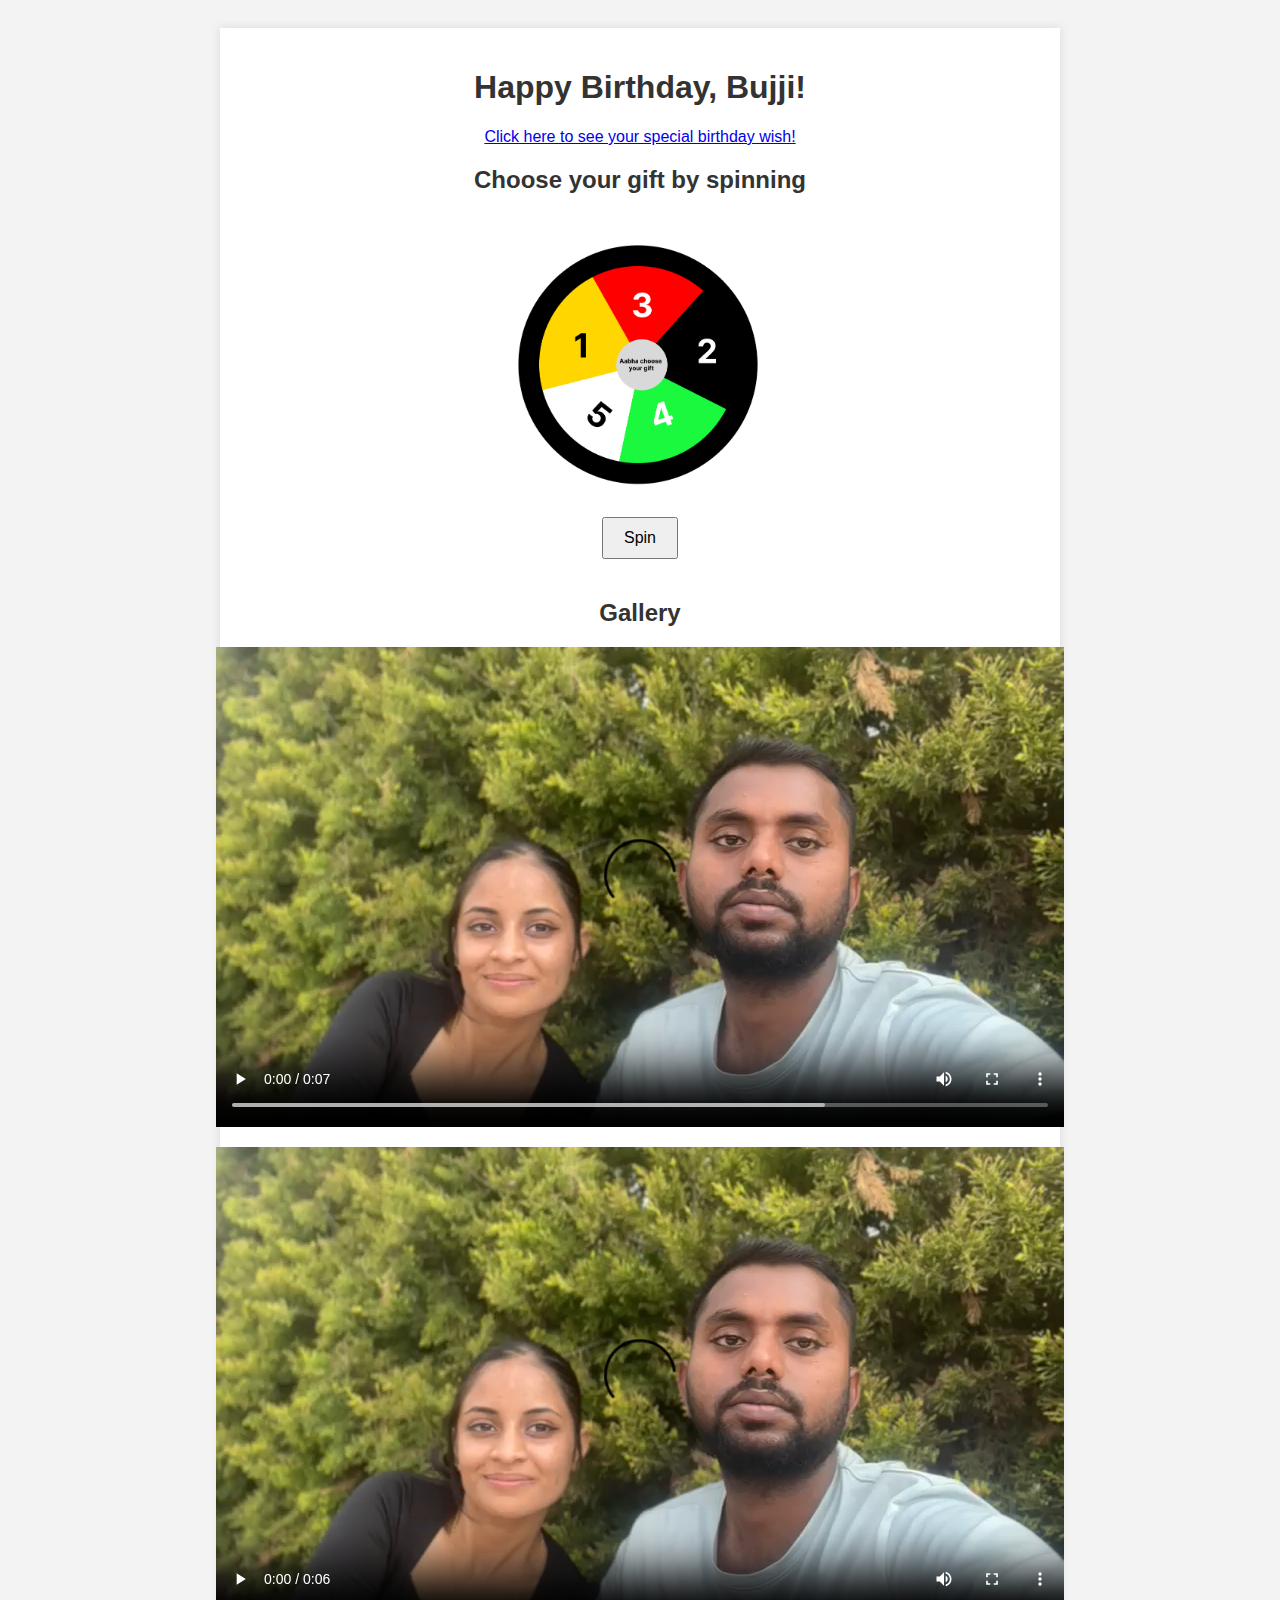
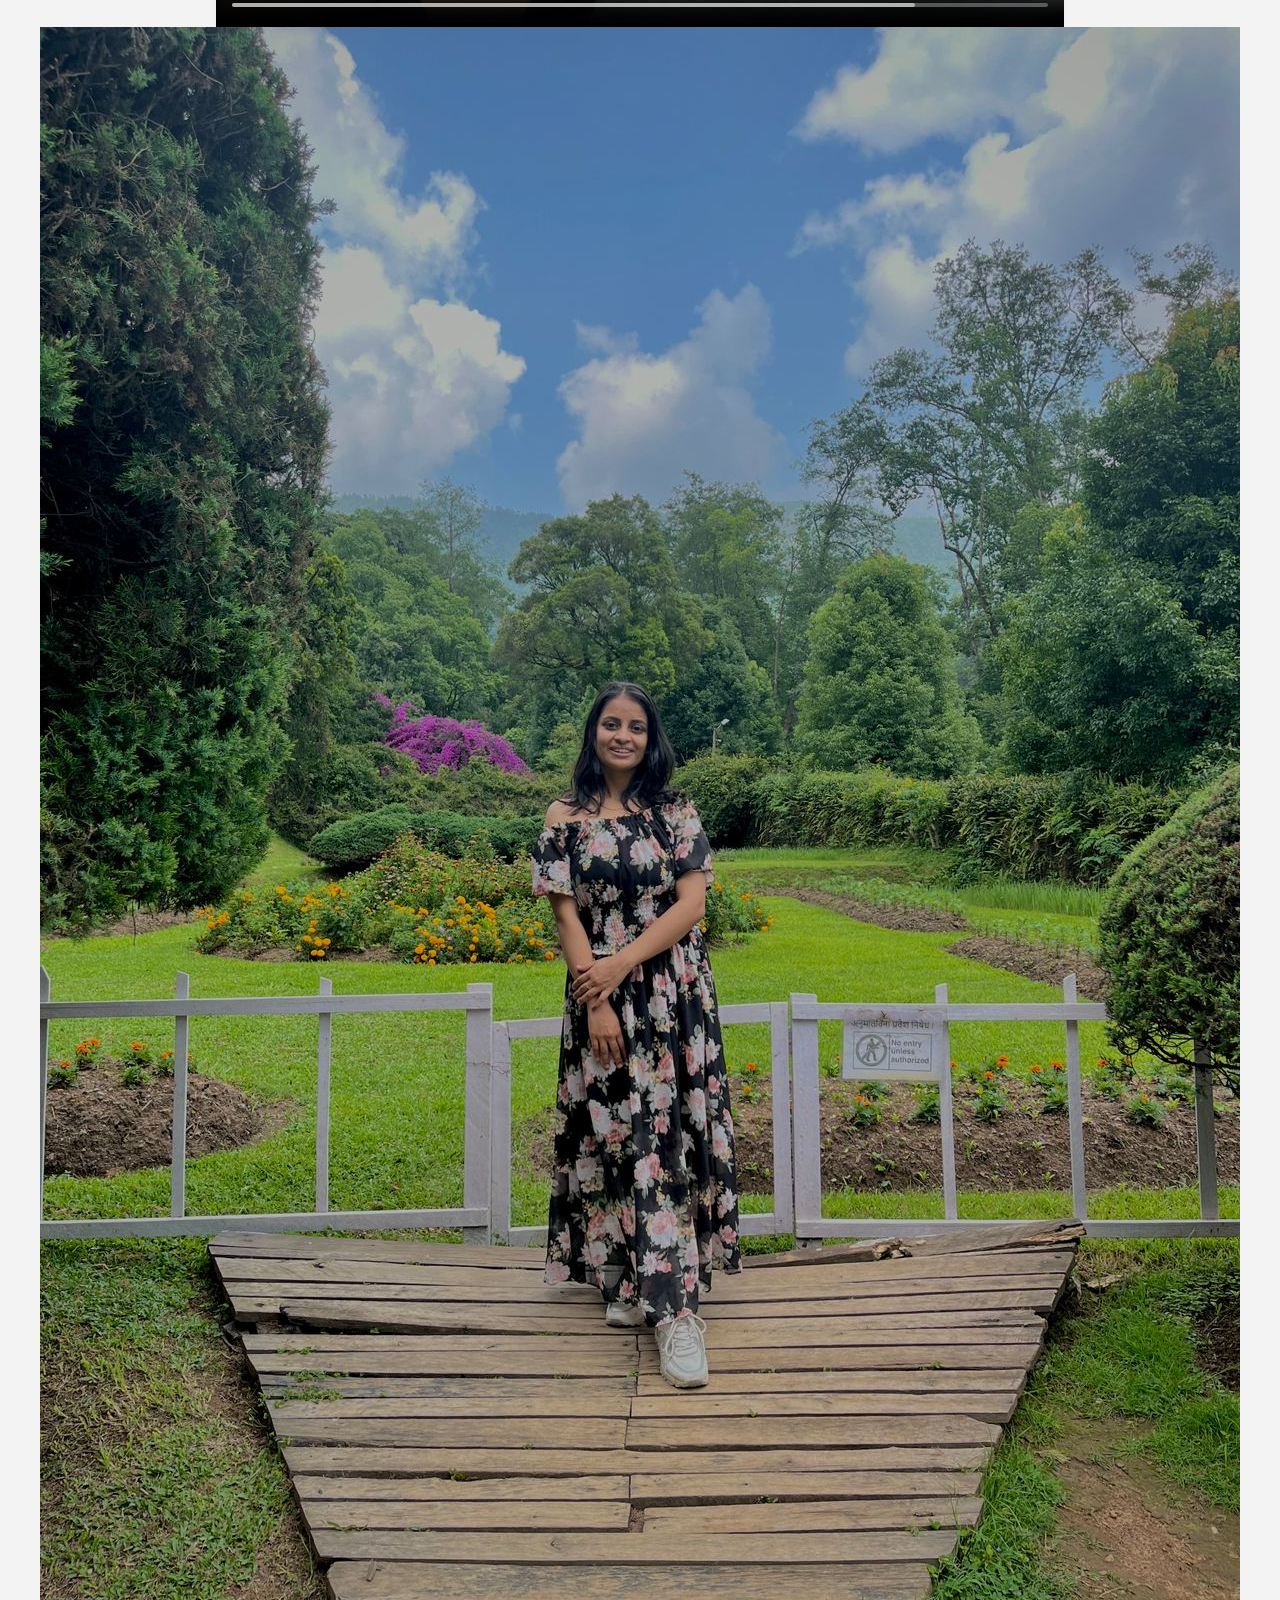
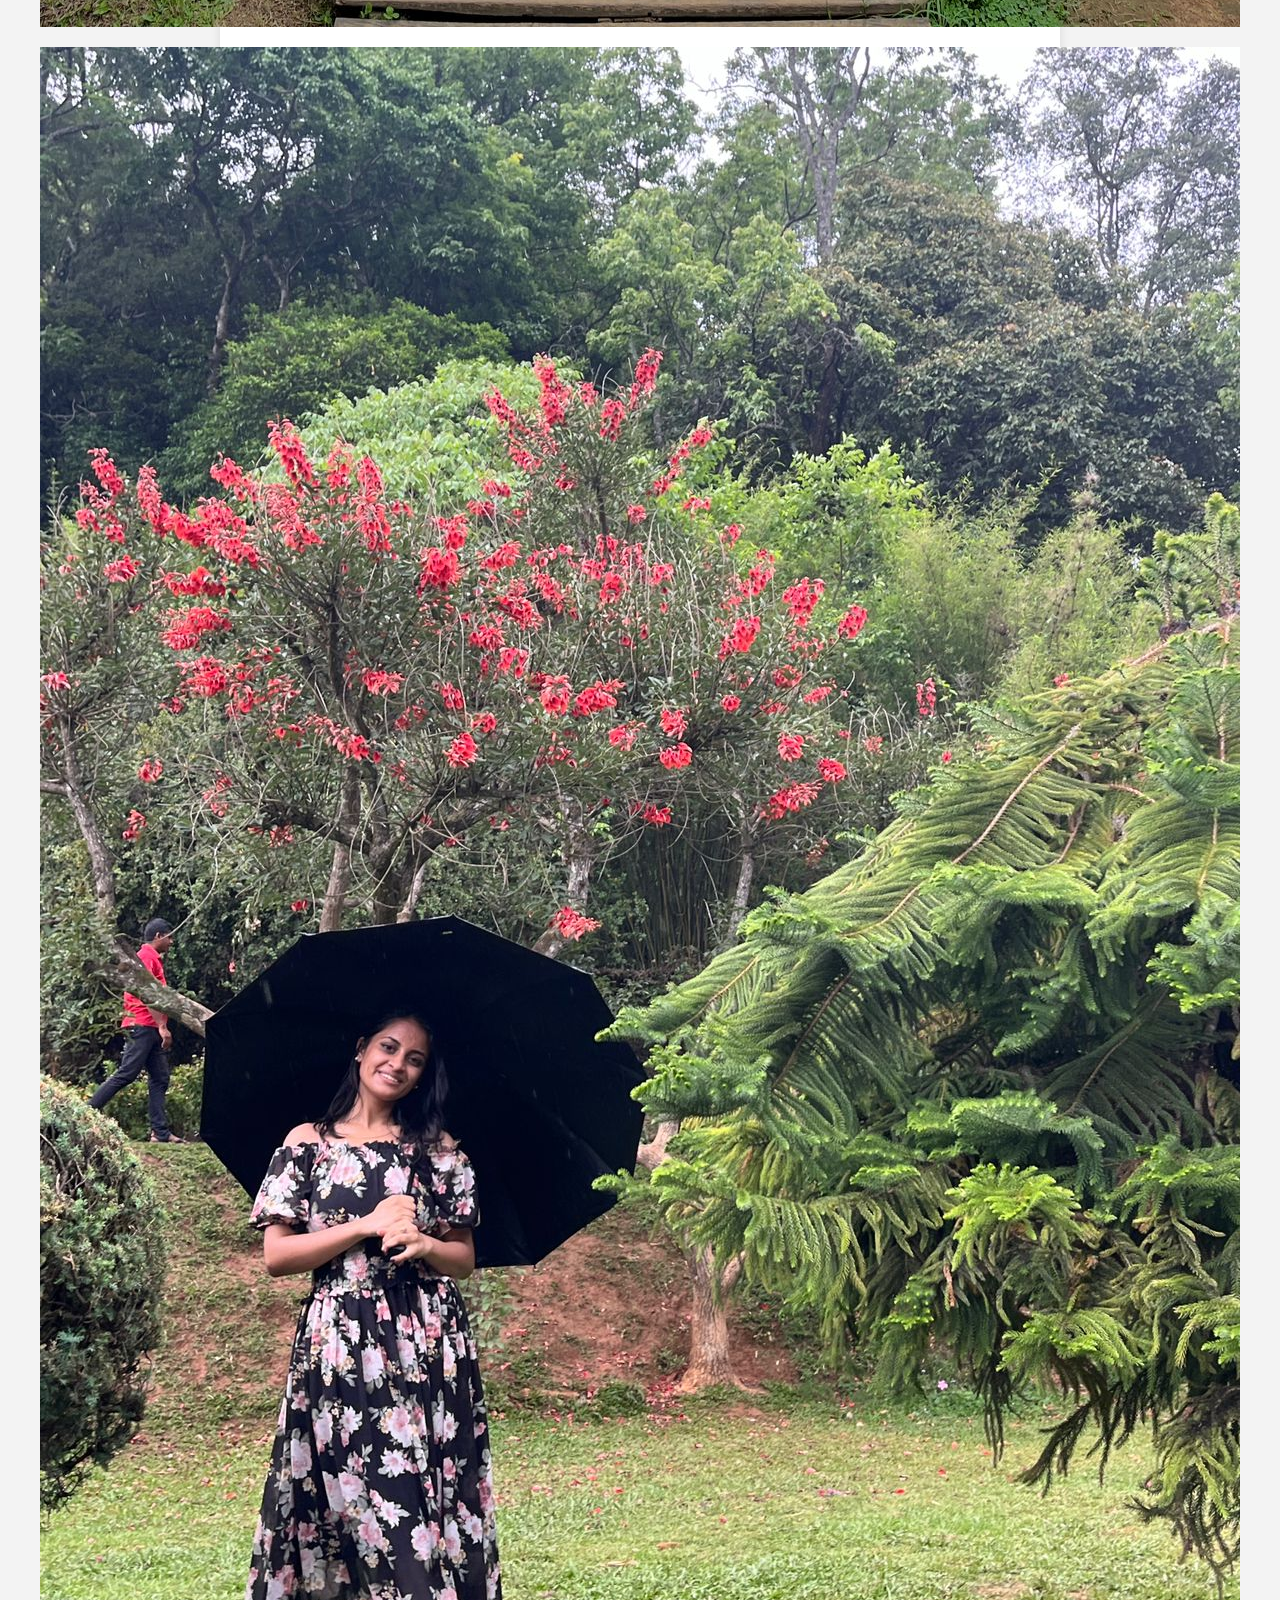
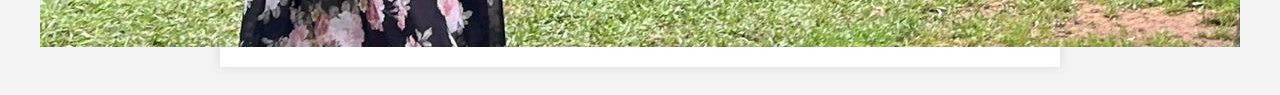
<file: index.html>
<!DOCTYPE html>
<html lang="en">
<head>
    <meta charset="UTF-8">
    <meta name="viewport" content="width=device-width, initial-scale=1.0">
    <title>Happy Birthday Bujji</title>
    <link rel="stylesheet" href="styles.css">
</head>
<body>
    <div class="container">
        <h1>Happy Birthday, Bujji!</h1>
        <a href="wish.html" class="wish-link">Click here to see your special birthday wish!</a>
        <div class="spin-container">
            <h2>Choose your gift by spinning</h2>
            <div class="wheel" id="wheel">
                <img src="wheel.png" alt="Spin Wheel">
            </div>
            <button id="spinButton">Spin</button>
            <div id="result"></div>
        </div>
        <div class="gallery">
            <h2>Gallery</h2>
            <div class="videos">
                <video src="video1.mp4" controls>Your browser does not support the video tag.</video>
                <video src="video2.mp4" controls>Your browser does not support the video tag.</video>
            </div>
            <div class="images">
                <img src="image1.jpeg" alt="Image 1">
                <img src="image2.jpeg" alt="Image 2">
            </div>
        </div>
    </div>
    <script src="script.js"></script>
</body>
</html>
</file>
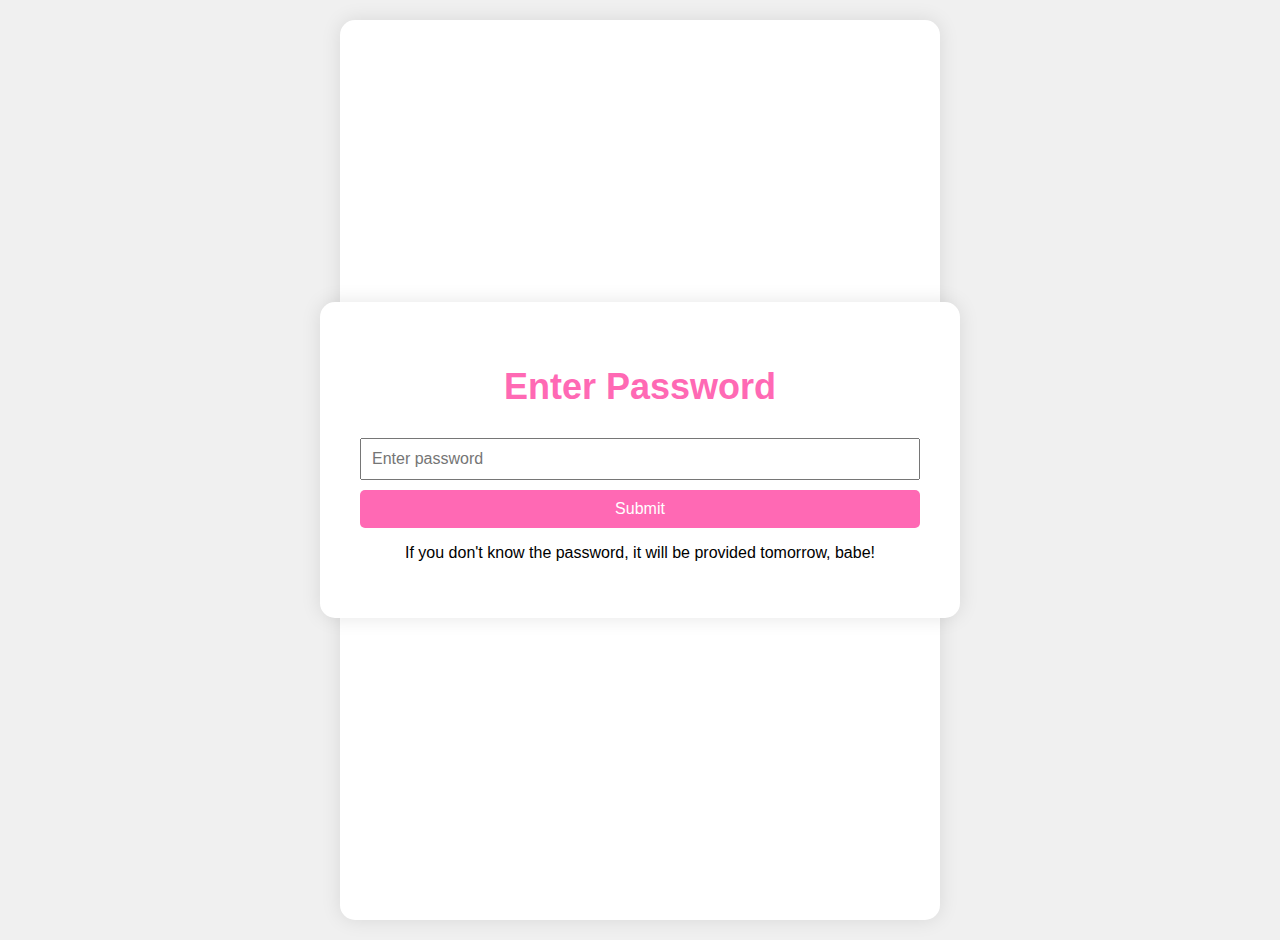
<file: reveal.html>
<!DOCTYPE html>
<html lang="en">
<head>
    <meta charset="UTF-8">
    <meta name="viewport" content="width=device-width, initial-scale=1.0">
    <title>Your Gift</title>
    <link rel="stylesheet" href="styles.css">
    <link rel="stylesheet" href="wish-styles.css">
    <link rel="stylesheet" href="reveal-styles.css">
</head>
<body>
    <div class="wish-container">
        <div class="wish-message" id="password-section">
            <h1 class="wish-title">Enter Password</h1>
            <input type="password" id="password-input" placeholder="Enter password">
            <button id="submit-password">Submit</button>
            <p id="error-message" style="color: red; display: none;">Incorrect password. Please try again.</p>
            <p>If you don't know the password, it will be provided tomorrow, babe!</p>
        </div>
        <div class="wish-message" id="gift-section" style="display: none;">
            <h1 class="wish-title">Your Gift, Bujji!</h1>
            <p class="wish-text">Here are the possible gifts:</p>
            <ul id="gift-list">
                <li>1 Bag</li>
                <li>2 Watch</li>
                <li>3 Sandal</li>
                <li>4 Tshirt</li>
                <li>5 Ornaments</li>
            </ul>
        </div>
    </div>
    <script src="reveal-script.js"></script>
</body>
</html>
</file>
<file: styles.css>
body {
    font-family: Arial, sans-serif;
    background-color: #f3f3f3;
    text-align: center;
    padding: 20px;
}

.container {
    max-width: 800px;
    margin: auto;
    background-color: #fff;
    padding: 20px;
    box-shadow: 0 0 10px rgba(0, 0, 0, 0.1);
}

h1, h2 {
    color: #333;
}

.wish {
    margin-bottom: 40px;
    font-size: 18px;
    line-height: 1.6;
}

.spin-container {
    margin: 20px 0;
}

#wheel {
    width: 100%; /* Adjusted to fill container */
    max-width: 300px; /* Added max-width for responsiveness */
    height: auto; /* Ensures aspect ratio is maintained */
    margin: 0 auto;
    position: relative;
}

#wheel img {
    width: 100%;
    border-radius: 50%;
}

#spinButton {
    padding: 10px 20px;
    font-size: 16px;
    cursor: pointer;
}

#result {
    margin-top: 20px;
    font-size: 18px;
    font-weight: bold;
}

.gallery {
    margin-top: 40px;
}

.videos, .images {
    display: flex;
    justify-content: center;
    gap: 20px;
    flex-wrap: wrap;
}

@media (max-width: 768px) {
    .container {
        padding: 10px;
    }
    
    .wish {
        font-size: 16px;
    }

    #wheel {
        max-width: 250px;
    }

    .videos, .images {
        flex-direction: column;
        align-items: center;
    }

    video, img {
        width: 100%;
        max-width: 300px;
    }
}
</file>
<file: wish-styles.css>
body {
    background-color: #ffefd5;
    margin: 0; /* Remove default margin */
    font-family: Arial, sans-serif; /* Ensure consistent font */
}

.wish-container {
    display: flex;
    justify-content: center;
    align-items: center;
    min-height: 100vh; /* Ensure full viewport height */
    padding: 20px; /* Add padding for spacing */
    box-sizing: border-box; /* Ensure padding is included in width/height */
    flex-direction: column;
}

.wish-message {
    background-color: #fff;
    padding: 40px;
    border-radius: 15px;
    box-shadow: 0 0 20px rgba(0, 0, 0, 0.1);
    animation: fadeIn 2s ease-in-out;
    max-width: 600px; /* Limit width for readability on larger screens */
    width: 100%; /* Ensure it fills container */
    text-align: center; /* Center content */
}

.wish-title {
    font-size: 36px;
    color: #ff69b4;
    animation: slideInFromLeft 1s ease-in-out;
}

.wish-text {
    font-size: 18px;
    color: #333;
    margin-top: 20px;
    animation: slideInFromRight 1.5s ease-in-out;
}

@keyframes fadeIn {
    from {
        opacity: 0;
    }
    to {
        opacity: 1;
    }
}

@keyframes slideInFromLeft {
    from {
        transform: translateX(-100%);
    }
    to {
        transform: translateX(0);
    }
}

@keyframes slideInFromRight {
    from {
        transform: translateX(100%);
    }
    to {
        transform: translateX(0);
    }
}

/* Responsive adjustments */
@media (max-width: 768px) {
    .wish-message {
        padding: 20px; /* Reduce padding on smaller screens */
    }
    
    .wish-title {
        font-size: 28px; /* Decrease font size for smaller screens */
    }
    
    .wish-text {
        font-size: 16px; /* Decrease font size for smaller screens */
    }
}
</file>
<file: reveal-styles.css>
/* reveal-styles.css */

/* General styles */
body {
    font-family: Arial, sans-serif;
    background-color: #f0f0f0;
    margin: 0;
    padding: 0;
}

.wish-container {
    max-width: 600px; /* Adjust max-width as needed */
    margin: 20px auto;
    background-color: #fff;
    padding: 20px;
    border-radius: 15px;
    box-shadow: 0 0 20px rgba(0, 0, 0, 0.1);
}

/* Title styles */
.wish-title {
    font-size: 36px;
    color: #ff69b4;
    margin-bottom: 20px;
}

/* Message styles */
.wish-message {
    text-align: center;
    margin-bottom: 20px;
}

.wish-text {
    font-size: 18px;
    color: #333;
    margin-top: 20px;
}

/* Password section */
#password-section {
    display: block;
}

#password-input {
    width: 100%;
    padding: 10px;
    font-size: 16px;
    margin: 10px 0;
    box-sizing: border-box;
}

#submit-password {
    width: 100%;
    padding: 10px;
    font-size: 16px;
    cursor: pointer;
    background-color: #ff69b4;
    color: #fff;
    border: none;
    border-radius: 5px;
    transition: background-color 0.3s;
}

#submit-password:hover {
    background-color: #d44c85;
}

#error-message {
    color: red;
    display: none;
}

/* Responsive adjustments */
@media (max-width: 768px) {
    .wish-container {
        padding: 10px;
    }
    .wish-title {
        font-size: 28px;
    }
    .wish-text {
        font-size: 16px;
    }
    #password-input,
    #submit-password {
        padding: 8px;
        font-size: 14px;
    }
}
</file>
